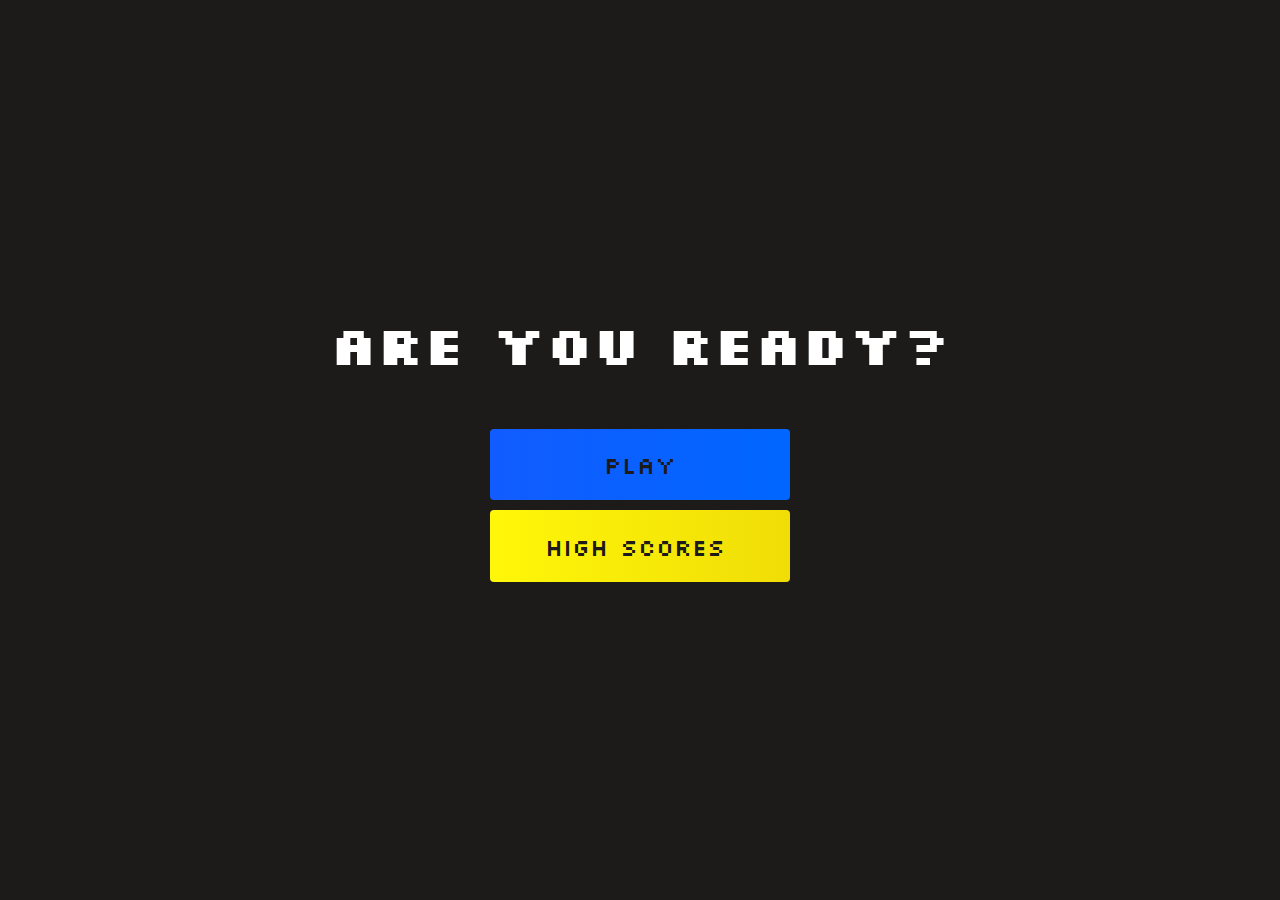
<file: index.html>
<!DOCTYPE html>
<html lang="en">
<head>
    <meta charset="UTF-8">
    <meta name="viewport" content="width=device-width, initial-scale=1.0">
    <title>Home page</title>
    <link rel="stylesheet" href="style.css">
<body>
    <div class="container">
        <div id="home" class="flex-column flex-center">
            <h1>Are you Ready?</h1>
            <a href="/game.html" class="btn">Play</a>
            <a href="/highscores.html" id="highscore-btn" class="btn">High Scores<i class="fas fa-crown"></i></a>
        </div>
    </div>
</body>
</html>
</file>
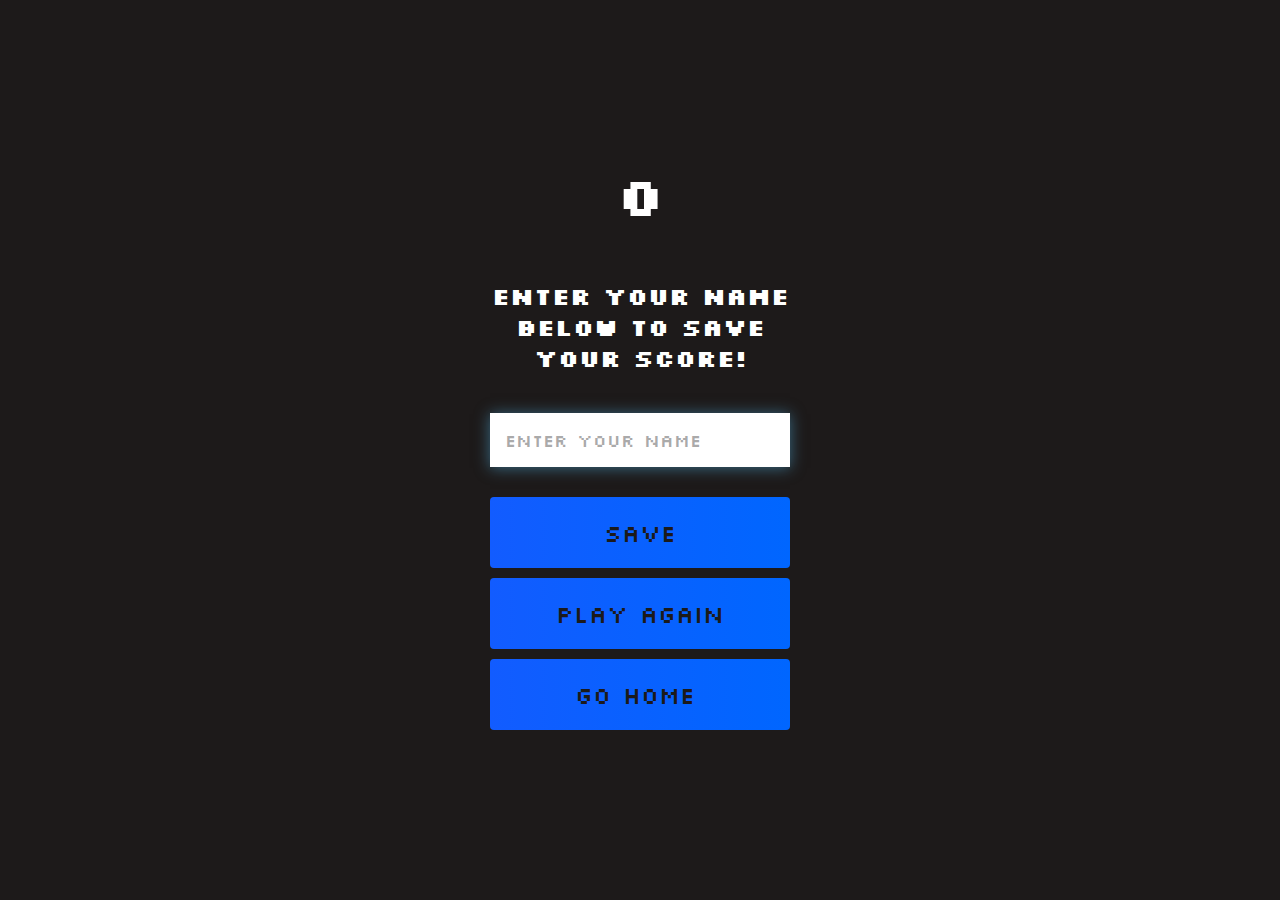
<file: end.html>
<!DOCTYPE html>
<html lang="en">
<head>
    <meta charset="UTF-8">
    <meta name="viewport" content="width=device-width, initial-scale=1.0">
    <title>Document</title>
    <link rel="stylesheet" href="style.css">
    <link rel="stylesheet" href="https://use.fontawesome.com/releases/v5.13.1/css/all.css" integrity="sha384-xxzQGERXS00kBmZW/6qxqJPyxW3UR0BPsL4c8ILaIWXva5kFi7TxkIIaMiKtqV1Q" crossorigin="anonymous">
</head>
<body>
    <div class="container">
        <div id="end" class="flex-center flex-column">
            <h1 id="finalScore">0</h1>
            <form class="end-form-container">
                <h2 id="end-text">Enter your name below to save your score!</h2>
                <input type="text" name="name" id="username" placeholder="Enter your name">
                <button class="btn" id="saveScoreBtn" type="submit" onclick="saveHighScore(event)" disabled>Save</button>
            </form>
            <a href="/game.html" class="btn">Play Again</a>
            <a href="/" class="btn">Go Home<i class="fas fa-home"></i></a>
        </div>
    </div>
</body>
</html>
</file>
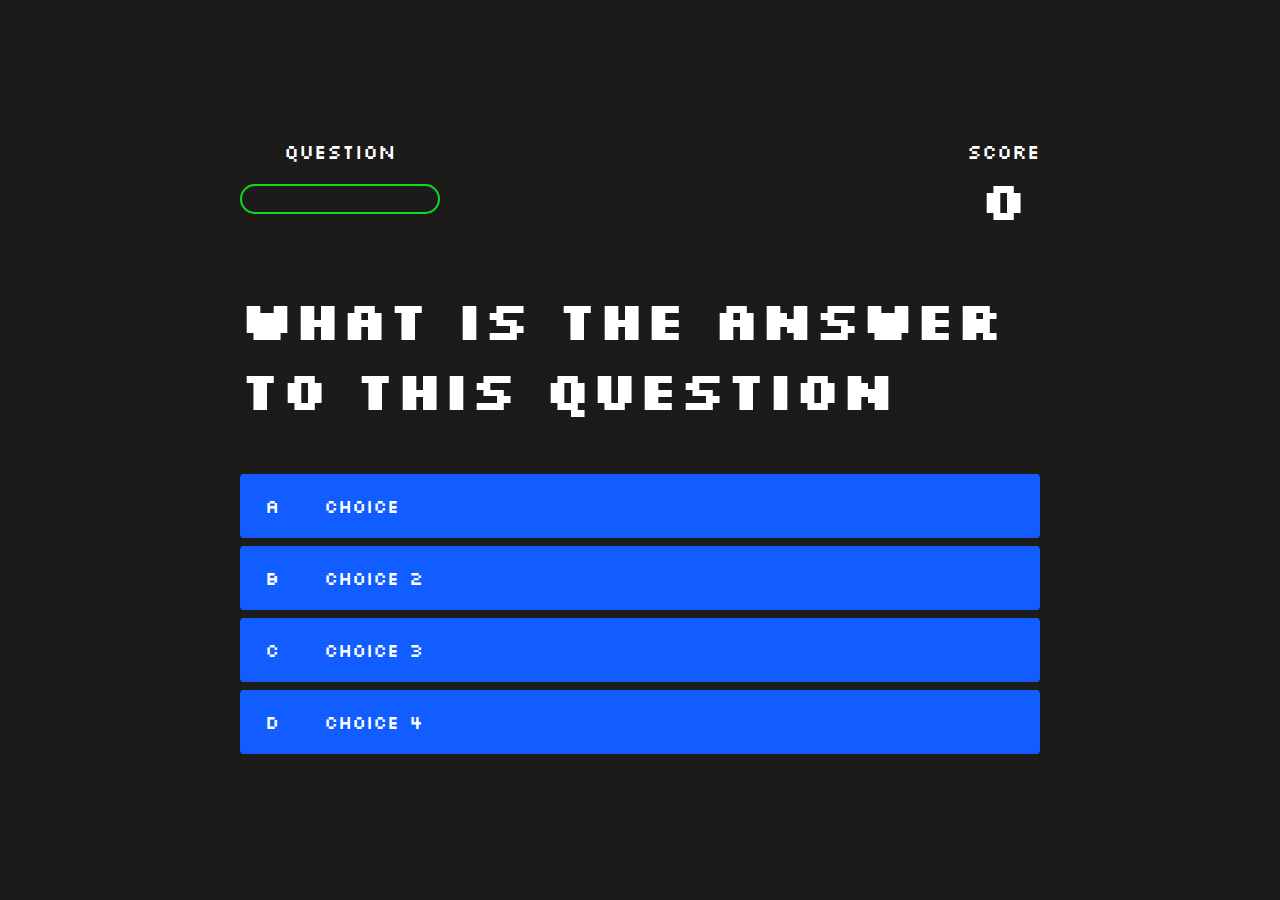
<file: game.html>
<!DOCTYPE html>
<html lang="en">
<head>
    <meta charset="UTF-8">
    <meta name="viewport" content="width=device-width, initial-scale=1.0">
    <title>Quiz Page</title>
    <link rel="stylesheet" href="style.css">
    <link rel="stylesheet" href="game.css">
</head>
<body>
    <div class="container">
        <div id="game" class="justify-center flex-column">
            <div id="hud">
                <div class="hud-item">
                    <p id="progressText" class="hud-prefix">
                        Question
                    </p>
                    <div id="progressBar">
                        <div id="progressBarFull"></div>
                    </div>
                </div>
                <div class="hud-item">
                    <p class="hud-prefix">
                        Score
                    </p>
                    <h1 class="hud-main-text" id="score">
                        0
                    </h1>
                </div>
            </div>
            <h1 id="question">What is the answer to this question</h1>
            <div class="choice-container">
                <p class="choice-prefix">A</p>
                <p class="choice-text" data-number="1">Choice</p>
            </div>
            <div class="choice-container">
                <p class="choice-prefix">B</p>
                <p class="choice-text" data-number="2">Choice 2</p>
            </div>
            <div class="choice-container">
                <p class="choice-prefix">C</p>
                <p class="choice-text" data-number="3">Choice 3</p>
            </div>
            <div class="choice-container">
                <p class="choice-prefix">D</p>
                <p class="choice-text" data-number="4">Choice 4</p>
            </div>
        </div>
    </div>
</body>
</html>
</file>
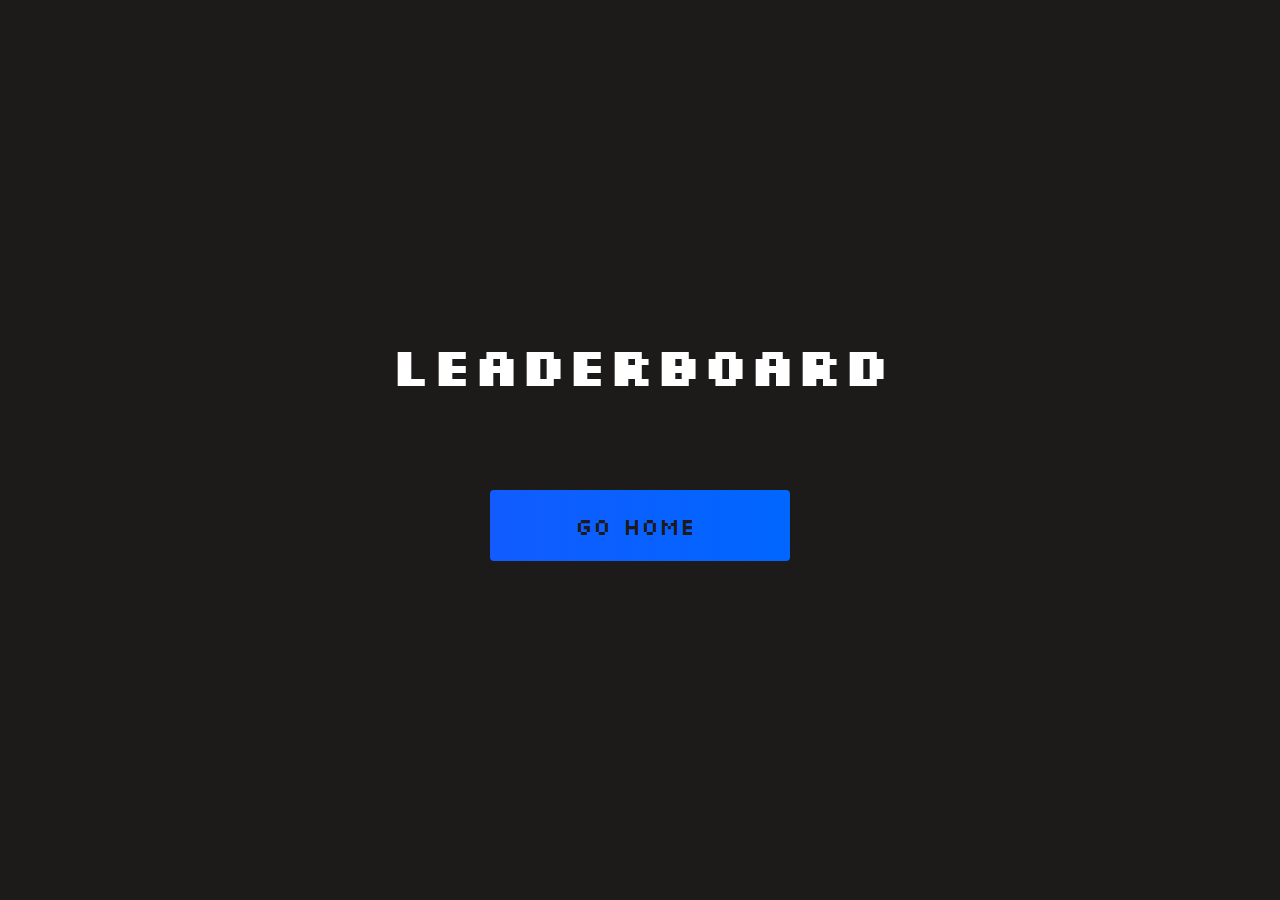
<file: highscores.html>
<!DOCTYPE html>
<html lang="en">
<head>
    <meta charset="UTF-8">
    <meta name="viewport" content="width=device-width, initial-scale=1.0">
    <title>High Scores</title>
    <link rel="stylesheet" href="style.css">
    <link rel="stylesheet" href="highscores.css">
    <link rel="stylesheet" href="https://use.fontawesome.com/releases/v5.13.1/css/all.css" integrity="sha384-xxzQGERXS00kBmZW/6qxqJPyxW3UR0BPsL4c8ILaIWXva5kFi7TxkIIaMiKtqV1Q" crossorigin="anonymous">
</head>
<body>
    <div class="container">
        <div id="highScores" class="flex-center flex-column">
            <h1 id="finalScore">Leaderboard</h1>
            <ul id="highScoresList"></ul>
            <a href="/" class="btn">Go Home<i class="fas fa-home"></i></a>
        </div>
    </div>
</body>
</html>
</file>
<file: style.css>
@import url('https://fonts.googleapis.com/css2?family=Silkscreen&display=swap');

:root {
    background-color: rgb(29, 26, 26)
}

* {
    box-sizing: border-box;
    margin: 0;
    padding: 0;
    font-size: 62.5%;
    font-family: 'Silkscreen';
}

h1 {
    font-size: 5.4rem;
    color: #fff;
    margin-bottom: 5rem;
}



h2 {
    font-size: 4.2rem;
    margin-bottom: 4rem;

}

.container {
    width: 100vw;
    height: 100vh;
    display: flex;
    justify-content: center;
    align-items: center;
    max-width: 80rem;
    margin: 0 auto;
    padding: 2rem;
}

.flex-column {
    display: flex;
    flex-direction: column;
}

.flex-center {
    justify-content: center;
    align-items: center;
}

.justify-center {
    justify-content: center;
}

.text-center {
    text-align: center;
}

.hidden {
    display: none;
}

.btn {
    font-size: 2.4rem;
    padding: 2rem 0;
    width: 30rem;
    text-align: center;
    margin-bottom: 1rem;
    text-decoration: none;
    color: rgb(28, 26, 26);
    background: linear-gradient(90deg, rgb(18, 92, 255) 0%, rgb(0, 102, 255) 100%);
    border-radius: 4px;
}

.btn:hover {
    cursor: pointer;
    box-shadow: 0 0.4rem 1.4rem 0 rgba(8, 114, 244, 0.6);
    transition: transform 150ms;
    transform: scale(1.03);
}

.btn[disabled]:hover {
    cursor: not-allowed;
    box-shadow: none;
    transform: none;
}

#highscore-btn {
    background: linear-gradient(90deg, rgb(255, 247, 9) 0%, rgb(240, 221, 6) 100%);
}

#highscore-btn:hover {
    box-shadow: 0 0.4rem 1.4rem 0 rgba(255,255,0,0.5)
}

.fa-crown {
    font-size: 2.5rem;
    margin-left: 1rem;
}

/* End Page CSS */
.end-form-container {
    width: 100%;
    display: flex;
    flex-direction: column;
    align-items: center;
    max-width: 30rem;
}

input {
    margin-bottom: 1rem;
    width: 20rem;
    padding: 1.5rem;
    font-size: 1.8rem;
    border: none;
    box-shadow: 0 0.1rem 1.4rem 0 rgba(86, 185, 235, 0.5);
}

input::placeholder {
    color: #aaa;
}

#username {
    margin-bottom: 3rem;
    width: 100%;
    outline: none;
}

#end-text {
    font-size: 2.4rem;
    color: #fff;
    text-align: center;
}

#saveScoreBtn {
    border: none;
}

.fa-home {
    margin-left: 1rem;
    font-size: 2rem;
    color: rgb(28, 26, 26)
}
</file>
<file: game.css>
body {
    color: #fff;
}

.choice-container {
    display: flex;
    margin-bottom: 0.8rem;
    width: 100%;
    border-radius: 4px;
    background: rgb(18, 93, 255);
    font-size: 3rem;
    min-width: 80rem;
}

.choice-container:hover {
    cursor: pointer;
    box-shadow: 0 0.4rem 1.4rem 0 rgba(6, 103, 247, 0.5);
    transform: scale(1.02);
    transform: transform 100ms;
}

.choice-prefix {
    padding: 2rem 2.5rem;
    color: white;
}

.choice-text {
    padding: 2rem;
    width: 100%;
}

.correct {
    background: linear-gradient(32deg, rgba(11, 223, 36) 0%, rgb(41, 232, 111) 100%);
}

.incorrect {
    background: linear-gradient(32deg, rgba(230, 29, 29, 1) 0%, rgb(224, 11, 11, 1) 100%);
}

/* Heads up Display */
#hud {
    display: flex;
    justify-content: space-between;
}

.hud-prefix {
    text-align: center;
    font-size: 2rem;
}

.hud-main-text {
    text-align: center;
}

#progressBar {
    width: 20rem;
    height: 3rem;
    border: 0.2rem solid rgb(11,223,36);
    margin-top: 2rem;
    border-radius: 50px;
    overflow: hidden;
}

#progressBarFull {
    height: 100%;
    background: rgb(11,223,36);
    width: 0%;
}

@media screen and (max-width: 768px) {
    .choice-container {
        min-width: 40rem;
    }
}
</file>
<file: highscores.css>
body {
    color: #fff;
}

#highScoresList {
    list-style: none;
    margin-bottom: 4rem;
}

.high-score {
    font-size: 2.8rem;
    margin-bottom: 0.5rem;
}
</file>
